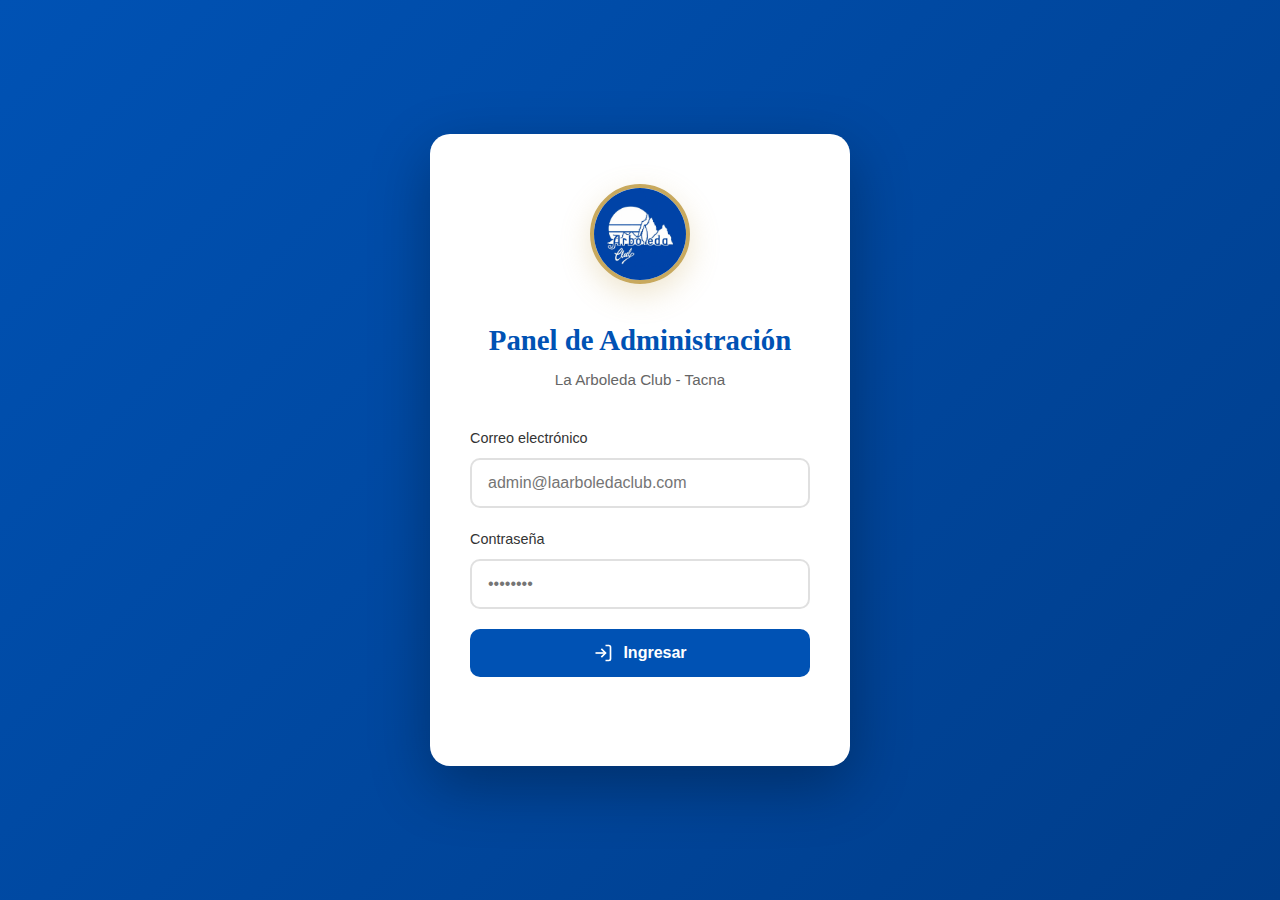
<file: admin.html>
<!DOCTYPE html>
<html lang="es">
<head>
  <meta charset="UTF-8">
  <meta name="viewport" content="width=device-width, initial-scale=1.0">
  <meta name="robots" content="noindex, nofollow">
  <title>Panel Admin | La Arboleda Club</title>
  <link rel="preconnect" href="https://fonts.googleapis.com">
  <link rel="preconnect" href="https://fonts.gstatic.com" crossorigin>
  <link href="https://fonts.googleapis.com/css2?family=Poppins:wght@300;400;500;600;700&family=Playfair+Display:wght@600;700;800&display=swap" rel="stylesheet">
  <link rel="stylesheet" href="css/admin.css">
</head>
<body>

  <!-- Pantalla de Login -->
  <div id="pantallaLogin" class="pantalla-login">
    <div class="contenedor-login">
      <img src="imagenes/logo-arboleda.png" alt="Logo La Arboleda" class="logo-login">
      <h1 class="titulo-login">Panel de Administración</h1>
      <p class="subtitulo-login">La Arboleda Club - Tacna</p>
      
      <form id="formularioLogin" class="formulario-login">
        <div class="campo-login">
          <label for="emailAdmin">Correo electrónico</label>
          <input type="email" id="emailAdmin" required placeholder="admin@laarboledaclub.com" autocomplete="email">
        </div>
        <div class="campo-login">
          <label for="passwordAdmin">Contraseña</label>
          <input type="password" id="passwordAdmin" required placeholder="••••••••" autocomplete="current-password">
        </div>
        <button type="submit" class="boton-login">
          <svg viewBox="0 0 24 24" fill="none" stroke="currentColor" stroke-width="2">
            <path d="M15 3h4a2 2 0 0 1 2 2v14a2 2 0 0 1-2 2h-4"></path>
            <polyline points="10 17 15 12 10 7"></polyline>
            <line x1="15" y1="12" x2="3" y2="12"></line>
          </svg>
          Ingresar
        </button>
        <p id="errorLogin" class="error-login"></p>
      </form>
    </div>
  </div>

  <!-- Panel Principal -->
  <div id="panelPrincipal" class="panel-principal oculto">
    
    <!-- Header Admin -->
    <header class="header-admin">
      <div class="contenedor-header-admin">
        <div class="logo-admin">
          <img src="imagenes/logo-arboleda.png" alt="Logo" class="logo-img-admin">
          <div class="info-admin">
            <h1>Panel de Administración</h1>
            <span>La Arboleda Club</span>
          </div>
        </div>
        <div class="acciones-admin">
          <span id="usuarioActual" class="usuario-actual"></span>
          <button id="btnCerrarSesion" class="boton-cerrar-sesion">
            <svg viewBox="0 0 24 24" fill="none" stroke="currentColor" stroke-width="2">
              <path d="M9 21H5a2 2 0 0 1-2-2V5a2 2 0 0 1 2-2h4"></path>
              <polyline points="16 17 21 12 16 7"></polyline>
              <line x1="21" y1="12" x2="9" y2="12"></line>
            </svg>
            Salir
          </button>
        </div>
      </div>

      <!-- Navegación por pestañas -->
      <nav class="nav-tabs-admin">
        <button class="tab-admin activo" data-tab="reservas">
          <svg viewBox="0 0 24 24" fill="none" stroke="currentColor" stroke-width="2">
            <rect x="3" y="4" width="18" height="18" rx="2" ry="2"></rect>
            <line x1="16" y1="2" x2="16" y2="6"></line>
            <line x1="8" y1="2" x2="8" y2="6"></line>
            <line x1="3" y1="10" x2="21" y2="10"></line>
          </svg>
          Reservas
        </button>
        <button class="tab-admin" data-tab="carta">
          <svg viewBox="0 0 24 24" fill="none" stroke="currentColor" stroke-width="2">
            <path d="M14 2H6a2 2 0 0 0-2 2v16a2 2 0 0 0 2 2h12a2 2 0 0 0 2-2V8z"></path>
            <polyline points="14 2 14 8 20 8"></polyline>
            <line x1="16" y1="13" x2="8" y2="13"></line>
            <line x1="16" y1="17" x2="8" y2="17"></line>
          </svg>
          Gestión de Carta
        </button>
      </nav>
    </header>

    <!-- Contenido Principal -->
    <main class="contenido-admin">

      <!-- ========== PESTAÑA RESERVAS ========== -->
      <div id="tabReservas" class="tab-content activo">

      <!-- Estadísticas Rápidas -->
      <section class="seccion-estadisticas">
        <div class="tarjeta-estadistica">
          <div class="icono-estadistica pendiente">
            <svg viewBox="0 0 24 24" fill="none" stroke="currentColor" stroke-width="2">
              <circle cx="12" cy="12" r="10"></circle>
              <polyline points="12 6 12 12 16 14"></polyline>
            </svg>
          </div>
          <div class="info-estadistica">
            <span id="totalPendientes" class="numero-estadistica">0</span>
            <span class="etiqueta-estadistica">Pendientes</span>
          </div>
        </div>
        <div class="tarjeta-estadistica">
          <div class="icono-estadistica reservado">
            <svg viewBox="0 0 24 24" fill="none" stroke="currentColor" stroke-width="2">
              <path d="M22 11.08V12a10 10 0 1 1-5.93-9.14"></path>
              <polyline points="22 4 12 14.01 9 11.01"></polyline>
            </svg>
          </div>
          <div class="info-estadistica">
            <span id="totalReservados" class="numero-estadistica">0</span>
            <span class="etiqueta-estadistica">Reservados</span>
          </div>
        </div>
        <div class="tarjeta-estadistica">
          <div class="icono-estadistica cancelado">
            <svg viewBox="0 0 24 24" fill="none" stroke="currentColor" stroke-width="2">
              <circle cx="12" cy="12" r="10"></circle>
              <line x1="15" y1="9" x2="9" y2="15"></line>
              <line x1="9" y1="9" x2="15" y2="15"></line>
            </svg>
          </div>
          <div class="info-estadistica">
            <span id="totalCancelados" class="numero-estadistica">0</span>
            <span class="etiqueta-estadistica">Cancelados</span>
          </div>
        </div>
        <div class="tarjeta-estadistica">
          <div class="icono-estadistica total">
            <svg viewBox="0 0 24 24" fill="none" stroke="currentColor" stroke-width="2">
              <path d="M17 21v-2a4 4 0 0 0-4-4H5a4 4 0 0 0-4 4v2"></path>
              <circle cx="9" cy="7" r="4"></circle>
              <path d="M23 21v-2a4 4 0 0 0-3-3.87"></path>
              <path d="M16 3.13a4 4 0 0 1 0 7.75"></path>
            </svg>
          </div>
          <div class="info-estadistica">
            <span id="totalGeneral" class="numero-estadistica">0</span>
            <span class="etiqueta-estadistica">Total Reservas</span>
          </div>
        </div>
      </section>

      <!-- Botón Reserva Manual -->
      <section class="seccion-acciones-rapidas">
        <button id="btnReservaManual" class="boton-reserva-manual">
          <svg viewBox="0 0 24 24" fill="none" stroke="currentColor" stroke-width="2">
            <line x1="12" y1="5" x2="12" y2="19"></line>
            <line x1="5" y1="12" x2="19" y2="12"></line>
          </svg>
          Registrar Reserva Manual
        </button>
      </section>

      <!-- Filtros -->
      <section class="seccion-filtros">
        <h2 class="titulo-seccion-admin">Filtrar Reservas</h2>
        <div class="contenedor-filtros">
          <div class="filtro-item">
            <label for="filtroFechaInicio">Desde</label>
            <input type="date" id="filtroFechaInicio">
          </div>
          <div class="filtro-item">
            <label for="filtroFechaFin">Hasta</label>
            <input type="date" id="filtroFechaFin">
          </div>
          <div class="filtro-item">
            <label for="filtroInstalacion">Instalación</label>
            <select id="filtroInstalacion">
              <option value="">Todas</option>
              <option value="parrillas">Parrillas</option>
              <option value="tenis">Tenis</option>
              <option value="fronton">Frontón</option>
              <option value="mesas">Mesas</option>
            </select>
          </div>
          <div class="filtro-item">
            <label for="filtroEstado">Estado</label>
            <select id="filtroEstado">
              <option value="">Todos</option>
              <option value="pendiente">Pendiente</option>
              <option value="reservado">Reservado</option>
              <option value="cancelado">Cancelado</option>
            </select>
          </div>
          <div class="filtro-item">
            <label for="filtroBusqueda">Buscar</label>
            <input type="text" id="filtroBusqueda" placeholder="Nombre, teléfono...">
          </div>
          <button id="btnLimpiarFiltros" class="boton-limpiar-filtros">
            <svg viewBox="0 0 24 24" fill="none" stroke="currentColor" stroke-width="2">
              <polyline points="1 4 1 10 7 10"></polyline>
              <path d="M3.51 15a9 9 0 1 0 2.13-9.36L1 10"></path>
            </svg>
            Limpiar
          </button>
          <button id="btnExportarExcel" class="boton-exportar-excel">
          <svg viewBox="0 0 24 24" fill="none" stroke="currentColor" stroke-width="2">
            <path d="M21 15v4a2 2 0 0 1-2 2H5a2 2 0 0 1-2-2v-4"></path>
            <polyline points="7 10 12 15 17 10"></polyline>
            <line x1="12" y1="15" x2="12" y2="3"></line>
          </svg>
          Exportar Excel
          </button>
        </div>
      </section>

      <!-- Lista de Reservas -->
      <section class="seccion-reservas-admin">
        <div class="cabecera-lista">
          <h2 class="titulo-seccion-admin">Reservas</h2>
          <span id="contadorResultados" class="contador-resultados">0 resultados</span>
        </div>
        
        <div id="listaReservas" class="lista-reservas-admin">
          <!-- Se genera dinámicamente -->
        </div>
        
        <div id="sinResultados" class="sin-resultados oculto">
          <svg viewBox="0 0 24 24" fill="none" stroke="currentColor" stroke-width="2">
            <circle cx="11" cy="11" r="8"></circle>
            <line x1="21" y1="21" x2="16.65" y2="16.65"></line>
          </svg>
          <p>No se encontraron reservas con los filtros aplicados</p>
        </div>
      </section>

      </div><!-- Fin tabReservas -->

      <!-- ========== PESTAÑA GESTIÓN DE CARTA ========== -->
      <div id="tabCarta" class="tab-content">

        <!-- Filtros de platos -->
        <section class="seccion-filtros-carta">
          <h2 class="titulo-seccion-admin">Gestión de Etiquetas</h2>
          <div class="contenedor-filtros">
            <div class="filtro-item">
              <label for="filtroCategoriaCarta">Categoría</label>
              <select id="filtroCategoriaCarta">
                <option value="">Todas</option>
              </select>
            </div>
            <div class="filtro-item">
              <label for="filtroBusquedaCarta">Buscar plato</label>
              <input type="text" id="filtroBusquedaCarta" placeholder="Nombre del plato...">
            </div>
            <div class="filtro-item">
              <label for="filtroEtiquetaCarta">Con etiqueta</label>
              <select id="filtroEtiquetaCarta">
                <option value="">Todas</option>
                <option value="agotado">Agotado</option>
                <option value="nuevo">Nuevo</option>
                <option value="popular">Popular</option>
                <option value="vegetariano">Vegetariano</option>
              </select>
            </div>
          </div>
        </section>

        <!-- Lista de platos -->
        <section class="seccion-platos-admin">
          <div class="cabecera-lista">
            <h2 class="titulo-seccion-admin">Platos</h2>
            <span id="contadorPlatosCarta" class="contador-resultados">0 platos</span>
          </div>

          <div id="listaPlatosAdmin" class="lista-platos-admin">
            <!-- Se genera dinámicamente -->
          </div>

          <div id="sinPlatosCarta" class="sin-resultados oculto">
            <svg viewBox="0 0 24 24" fill="none" stroke="currentColor" stroke-width="2">
              <circle cx="11" cy="11" r="8"></circle>
              <line x1="21" y1="21" x2="16.65" y2="16.65"></line>
            </svg>
            <p>No se encontraron platos con los filtros aplicados</p>
          </div>
        </section>

      </div><!-- Fin tabCarta -->

    </main>
  </div>

  <!-- Modal Editar Etiquetas -->
  <div id="modalEditarEtiquetas" class="modal-admin" role="dialog" aria-modal="true">
    <div class="modal-overlay-admin"></div>
    <div class="modal-contenido-admin modal-etiquetas-admin">
      <button class="boton-cerrar-modal-admin" id="btnCerrarEditarEtiquetas" aria-label="Cerrar">
        <svg viewBox="0 0 24 24" fill="none" stroke="currentColor" stroke-width="2">
          <line x1="18" y1="6" x2="6" y2="18"></line>
          <line x1="6" y1="6" x2="18" y2="18"></line>
        </svg>
      </button>

      <div class="modal-header-admin">
        <h3 id="modalEtiquetasTitulo">Editar Etiquetas</h3>
        <span id="modalEtiquetasPrecio" class="precio-plato-modal"></span>
      </div>

      <div class="modal-body-admin">
        <div class="grupo-etiquetas">
          <h4>Estado de Disponibilidad</h4>
          <div class="opciones-etiquetas">
            <label class="opcion-etiqueta">
              <input type="radio" name="estadoDisponibilidad" value="disponible">
              <span class="check-etiqueta disponible">Disponible</span>
            </label>
            <label class="opcion-etiqueta">
              <input type="radio" name="estadoDisponibilidad" value="agotado">
              <span class="check-etiqueta agotado">Agotado</span>
            </label>
            <label class="opcion-etiqueta">
              <input type="radio" name="estadoDisponibilidad" value="proximamente">
              <span class="check-etiqueta proximamente">Próximamente</span>
            </label>
            <label class="opcion-etiqueta">
              <input type="radio" name="estadoDisponibilidad" value="">
              <span class="check-etiqueta sin-estado">Sin estado</span>
            </label>
          </div>
        </div>

        <div class="grupo-etiquetas">
          <h4>Promociones</h4>
          <div class="opciones-etiquetas">
            <label class="opcion-etiqueta">
              <input type="checkbox" name="etiqueta" value="nuevo">
              <span class="check-etiqueta nuevo">Nuevo</span>
            </label>
            <label class="opcion-etiqueta">
              <input type="checkbox" name="etiqueta" value="popular">
              <span class="check-etiqueta popular">Popular</span>
            </label>
            <label class="opcion-etiqueta">
              <input type="checkbox" name="etiqueta" value="2x1">
              <span class="check-etiqueta promocion">2x1</span>
            </label>
            <label class="opcion-etiqueta">
              <input type="checkbox" name="etiqueta" value="descuento">
              <span class="check-etiqueta descuento">Descuento</span>
            </label>
            <label class="opcion-etiqueta">
              <input type="checkbox" name="etiqueta" value="recomendado">
              <span class="check-etiqueta recomendado">Recomendado</span>
            </label>
          </div>
        </div>

        <div class="grupo-etiquetas">
          <h4>Restricciones Alimentarias</h4>
          <div class="opciones-etiquetas">
            <label class="opcion-etiqueta">
              <input type="checkbox" name="etiqueta" value="picante">
              <span class="check-etiqueta picante">Picante</span>
            </label>
            <label class="opcion-etiqueta">
              <input type="checkbox" name="etiqueta" value="vegetariano">
              <span class="check-etiqueta vegetariano">Vegetariano</span>
            </label>
            <label class="opcion-etiqueta">
              <input type="checkbox" name="etiqueta" value="vegano">
              <span class="check-etiqueta vegano">Vegano</span>
            </label>
            <label class="opcion-etiqueta">
              <input type="checkbox" name="etiqueta" value="sin-gluten">
              <span class="check-etiqueta sin-gluten">Sin Gluten</span>
            </label>
          </div>
        </div>

        <div class="grupo-etiquetas">
          <h4>Disponibilidad Temporal</h4>
          <div class="opciones-etiquetas">
            <label class="opcion-etiqueta">
              <input type="checkbox" name="etiqueta" value="fin-semana">
              <span class="check-etiqueta temporal">Solo Fin de Semana</span>
            </label>
            <label class="opcion-etiqueta">
              <input type="checkbox" name="etiqueta" value="almuerzo">
              <span class="check-etiqueta temporal">Solo Almuerzo</span>
            </label>
            <label class="opcion-etiqueta">
              <input type="checkbox" name="etiqueta" value="temporada">
              <span class="check-etiqueta temporal">De Temporada</span>
            </label>
          </div>
        </div>

        <div class="botones-modal-etiquetas">
          <button type="button" id="btnCancelarEtiquetas" class="boton-cancelar-manual">Cancelar</button>
          <button type="button" id="btnGuardarEtiquetas" class="boton-guardar-manual">
            <svg viewBox="0 0 24 24" fill="none" stroke="currentColor" stroke-width="2">
              <path d="M19 21H5a2 2 0 0 1-2-2V5a2 2 0 0 1 2-2h11l5 5v11a2 2 0 0 1-2 2z"></path>
              <polyline points="17 21 17 13 7 13 7 21"></polyline>
              <polyline points="7 3 7 8 15 8"></polyline>
            </svg>
            Guardar Cambios
          </button>
        </div>
      </div>
    </div>
  </div>

  <!-- Modal Detalle Reserva -->
  <div id="modalDetalle" class="modal-admin" role="dialog" aria-modal="true">
    <div class="modal-overlay-admin"></div>
    <div class="modal-contenido-admin">
      <button class="boton-cerrar-modal-admin" aria-label="Cerrar">
        <svg viewBox="0 0 24 24" fill="none" stroke="currentColor" stroke-width="2">
          <line x1="18" y1="6" x2="6" y2="18"></line>
          <line x1="6" y1="6" x2="18" y2="18"></line>
        </svg>
      </button>
      
      <div class="modal-header-admin">
        <h3>Detalle de Reserva</h3>
        <span id="detalleId" class="detalle-id"></span>
      </div>
      
      <div class="modal-body-admin">
        <div class="detalle-grid">
          <div class="detalle-item">
            <span class="detalle-etiqueta">Instalación</span>
            <span id="detalleInstalacion" class="detalle-valor"></span>
          </div>
          <div class="detalle-item">
            <span class="detalle-etiqueta">Fecha</span>
            <span id="detalleFecha" class="detalle-valor"></span>
          </div>
          <div class="detalle-item">
            <span class="detalle-etiqueta">Horario</span>
            <span id="detalleHorario" class="detalle-valor"></span>
          </div>
          <div class="detalle-item">
            <span class="detalle-etiqueta">Socio</span>
            <span id="detalleSocio" class="detalle-valor"></span>
          </div>
          <div class="detalle-item">
            <span class="detalle-etiqueta">Teléfono</span>
            <span id="detalleTelefono" class="detalle-valor"></span>
          </div>
          <div class="detalle-item">
            <span class="detalle-etiqueta">Personas</span>
            <span id="detallePersonas" class="detalle-valor"></span>
          </div>
          <div class="detalle-item completo">
            <span class="detalle-etiqueta">Observaciones</span>
            <span id="detalleObservaciones" class="detalle-valor"></span>
          </div>
          <div class="detalle-item">
            <span class="detalle-etiqueta">Estado Actual</span>
            <span id="detalleEstadoActual" class="detalle-valor badge"></span>
          </div>
          <div class="detalle-item">
            <span class="detalle-etiqueta">Fecha de Creación</span>
            <span id="detalleFechaCreacion" class="detalle-valor"></span>
          </div>
        </div>
        
        <div class="acciones-estado">
          <h4>Cambiar Estado</h4>
          <div class="botones-estado">
            <button class="boton-estado pendiente" data-estado="pendiente">
              <svg viewBox="0 0 24 24" fill="none" stroke="currentColor" stroke-width="2">
                <circle cx="12" cy="12" r="10"></circle>
                <polyline points="12 6 12 12 16 14"></polyline>
              </svg>
              Pendiente
            </button>
            <button class="boton-estado reservado" data-estado="reservado">
              <svg viewBox="0 0 24 24" fill="none" stroke="currentColor" stroke-width="2">
                <path d="M22 11.08V12a10 10 0 1 1-5.93-9.14"></path>
                <polyline points="22 4 12 14.01 9 11.01"></polyline>
              </svg>
              Reservado
            </button>
            <button class="boton-estado cancelado" data-estado="cancelado">
              <svg viewBox="0 0 24 24" fill="none" stroke="currentColor" stroke-width="2">
                <circle cx="12" cy="12" r="10"></circle>
                <line x1="15" y1="9" x2="9" y2="15"></line>
                <line x1="9" y1="9" x2="15" y2="15"></line>
              </svg>
              Cancelado
            </button>
          </div>
        </div>
        
        <div class="accion-whatsapp">
          <button id="btnWhatsAppAdmin" class="boton-whatsapp-admin">
            <svg viewBox="0 0 24 24" fill="currentColor">
              <path d="M17.472 14.382c-.297-.149-1.758-.867-2.03-.967-.273-.099-.471-.148-.67.15-.197.297-.767.966-.94 1.164-.173.199-.347.223-.644.075-.297-.15-1.255-.463-2.39-1.475-.883-.788-1.48-1.761-1.653-2.059-.173-.297-.018-.458.13-.606.134-.133.298-.347.446-.52.149-.174.198-.298.298-.497.099-.198.05-.371-.025-.52-.075-.149-.669-1.612-.916-2.207-.242-.579-.487-.5-.67-.51-.173-.008-.371-.01-.57-.01-.198 0-.52.074-.792.372-.272.297-1.04 1.016-1.04 2.479 0 1.462 1.065 2.875 1.213 3.074.149.198 2.096 3.2 5.076 4.487.709.306 1.262.489 1.694.625.712.227 1.36.195 1.871.118.571-.085 1.758-.719 2.006-1.413.248-.694.248-1.289.173-1.413-.074-.124-.272-.198-.57-.347m-5.421 7.403h-.004a9.87 9.87 0 01-5.031-1.378l-.361-.214-3.741.982.998-3.648-.235-.374a9.86 9.86 0 01-1.51-5.26c.001-5.45 4.436-9.884 9.888-9.884 2.64 0 5.122 1.03 6.988 2.898a9.825 9.825 0 012.893 6.994c-.003 5.45-4.437 9.884-9.885 9.884m8.413-18.297A11.815 11.815 0 0012.05 0C5.495 0 .16 5.335.157 11.892c0 2.096.547 4.142 1.588 5.945L.057 24l6.305-1.654a11.882 11.882 0 005.683 1.448h.005c6.554 0 11.89-5.335 11.893-11.893a11.821 11.821 0 00-3.48-8.413z"/>
            </svg>
            Notificar por WhatsApp
          </button>
        </div>
      </div>
    </div>
  </div>

  <!-- Modal Reserva Manual -->
  <div id="modalReservaManual" class="modal-admin" role="dialog" aria-modal="true">
    <div class="modal-overlay-admin"></div>
    <div class="modal-contenido-admin modal-reserva-manual">
      <button class="boton-cerrar-modal-admin" id="btnCerrarReservaManual" aria-label="Cerrar">
        <svg viewBox="0 0 24 24" fill="none" stroke="currentColor" stroke-width="2">
          <line x1="18" y1="6" x2="6" y2="18"></line>
          <line x1="6" y1="6" x2="18" y2="18"></line>
        </svg>
      </button>
      
      <div class="modal-header-admin">
        <h3>Reserva Manual</h3>
        <span class="subtitulo-manual">Para casos excepcionales (no socios, invitados, etc.)</span>
      </div>
      
      <div class="modal-body-admin">
        <form id="formularioReservaManual" class="formulario-manual">
          <div class="fila-campos-admin">
            <div class="campo-admin">
              <label for="manualInstalacion">Instalación *</label>
              <select id="manualInstalacion" required>
                <option value="">-- Seleccionar --</option>
                <optgroup label="Parrillas">
                  <option value="parrilla-central">Parrilla Central (30 pers.)</option>
                  <option value="parrilla-grande">Parrilla Grande (35 pers.)</option>
                  <option value="parrilla-familiar">Parrilla Familiar (10 pers.)</option>
                  <option value="parrilla-1">Parrilla 1 (25 pers.)</option>
                  <option value="parrilla-2">Parrilla 2 (25 pers.)</option>
                  <option value="parrilla-3">Parrilla 3 (25 pers.)</option>
                  <option value="parrilla-4">Parrilla 4 (25 pers.)</option>
                </optgroup>
                <optgroup label="Tenis">
                  <option value="tenis-1">Cancha de Tenis 1</option>
                  <option value="tenis-2">Cancha de Tenis 2</option>
                  <option value="tenis-3">Cancha de Tenis 3</option>
                </optgroup>
                <optgroup label="Frontón">
                  <option value="fronton-1">Frontón 1</option>
                  <option value="fronton-2">Frontón 2</option>
                  <option value="fronton-3">Frontón 3</option>
                  <option value="fronton-4">Frontón 4</option>
                </optgroup>
                <optgroup label="Otros">
                  <option value="mesa-restaurante">Mesa Restaurante</option>
                </optgroup>
              </select>
            </div>
            <div class="campo-admin">
              <label for="manualFecha">Fecha *</label>
              <input type="date" id="manualFecha" required>
            </div>
          </div>
          
          <div class="campo-admin">
            <label for="manualHorario">Horario</label>
            <input type="text" id="manualHorario" placeholder="Ej: 10:00 AM - 6:00 PM o 14:00-15:00" value="10:00 AM - 6:00 PM">
          </div>
          
          <div class="fila-campos-admin">
            <div class="campo-admin">
              <label for="manualNombre">Nombre completo *</label>
              <input type="text" id="manualNombre" required placeholder="Ej: Juan Pérez García">
            </div>
            <div class="campo-admin">
              <label for="manualTelefono">Teléfono *</label>
              <input type="tel" id="manualTelefono" required placeholder="Ej: 910000123">
            </div>
          </div>
          
          <div class="fila-campos-admin">
            <div class="campo-admin">
              <label for="manualPersonas">Cantidad personas *</label>
              <input type="number" id="manualPersonas" required min="1" max="50" placeholder="Ej: 10">
            </div>
            <div class="campo-admin">
              <label for="manualEstado">Estado inicial</label>
              <select id="manualEstado">
                <option value="pendiente">Pendiente</option>
                <option value="reservado">Reservado (confirmado)</option>
              </select>
            </div>
          </div>
          
          <div class="campo-admin">
            <label for="manualObservaciones">Observaciones / Motivo</label>
            <textarea id="manualObservaciones" placeholder="Ej: Invitado especial, evento corporativo, autorizado por gerencia..." maxlength="500"></textarea>
          </div>
          
          <div class="botones-manual">
            <button type="button" id="btnCancelarManual" class="boton-cancelar-manual">Cancelar</button>
            <button type="submit" class="boton-guardar-manual">
              <svg viewBox="0 0 24 24" fill="none" stroke="currentColor" stroke-width="2">
                <path d="M19 21H5a2 2 0 0 1-2-2V5a2 2 0 0 1 2-2h11l5 5v11a2 2 0 0 1-2 2z"></path>
                <polyline points="17 21 17 13 7 13 7 21"></polyline>
                <polyline points="7 3 7 8 15 8"></polyline>
              </svg>
              Guardar Reserva
            </button>
          </div>
        </form>
      </div>
    </div>
  </div>

  <!-- Toast Notificación -->
  <div id="toastAdmin" class="toast-admin" role="alert">
    <svg class="toast-icono" viewBox="0 0 24 24" fill="none" stroke="currentColor" stroke-width="2">
      <path d="M22 11.08V12a10 10 0 1 1-5.93-9.14"></path>
      <polyline points="22 4 12 14.01 9 11.01"></polyline>
    </svg>
    <span id="toastMensajeAdmin"></span>
  </div>

  <!-- Scripts -->
  <script type="module" src="js/admin.js"></script>
</body>
</html>
</file>
<file: css/admin.css>
/* ==========================================================
   ADMIN.CSS - ESTILOS DEL PANEL DE ADMINISTRACIÓN
   La Arboleda Club - Tacna, Perú
   ========================================================== */

* {
  margin: 0;
  padding: 0;
  box-sizing: border-box;
}

html {
  scroll-behavior: smooth;
  font-size: 16px;
}

body {
  font-family: 'Poppins', sans-serif;
  color: #2a2a2a;
  background: #f0f2f5;
  overflow-x: hidden;
  line-height: 1.6;
}

:root {
  --azul-principal: #0052B4;
  --azul-oscuro: #003d8a;
  --dorado: #c8a95e;
  --dorado-claro: #d9b86c;
  --verde-acento: #2d8659;
  --rojo-error: #e74c3c;
  --verde-exito: #27ae60;
  --amarillo-pendiente: #f39c12;
  --azul-confirmado: #3498db;
  --gris-claro: #f8f7f5;
  --gris-medio: #e8e5e0;
  --blanco: #fff;
}

/* ==========================================================
   PANTALLA DE LOGIN
   ========================================================== */

.pantalla-login {
  min-height: 100vh;
  display: flex;
  align-items: center;
  justify-content: center;
  background: linear-gradient(135deg, var(--azul-principal) 0%, var(--azul-oscuro) 100%);
  padding: 20px;
}

.pantalla-login.oculto {
  display: none;
}

.contenedor-login {
  background: var(--blanco);
  padding: 50px 40px;
  border-radius: 20px;
  box-shadow: 0 20px 60px rgba(0, 0, 0, 0.3);
  max-width: 420px;
  width: 100%;
  text-align: center;
}

.logo-login {
  width: 100px;
  height: 100px;
  border-radius: 50%;
  margin: 0 auto 25px;
  border: 4px solid var(--dorado);
  box-shadow: 0 10px 30px rgba(200, 169, 94, 0.3);
}

.titulo-login {
  font-family: 'Playfair Display', serif;
  font-size: 1.8rem;
  color: var(--azul-principal);
  margin-bottom: 5px;
}

.subtitulo-login {
  color: #666;
  font-size: 0.95rem;
  margin-bottom: 35px;
}

.formulario-login {
  text-align: left;
}

.campo-login {
  margin-bottom: 20px;
}

.campo-login label {
  display: block;
  font-weight: 500;
  margin-bottom: 8px;
  color: #333;
  font-size: 0.9rem;
}

.campo-login input {
  width: 100%;
  padding: 14px 16px;
  border: 2px solid #e0e0e0;
  border-radius: 10px;
  font-size: 1rem;
  font-family: inherit;
  transition: all 0.3s ease;
}

.campo-login input:focus {
  outline: none;
  border-color: var(--azul-principal);
  box-shadow: 0 0 0 4px rgba(0, 82, 180, 0.1);
}

.boton-login {
  width: 100%;
  padding: 14px;
  background: var(--azul-principal);
  color: var(--blanco);
  border: none;
  border-radius: 10px;
  font-size: 1rem;
  font-weight: 600;
  cursor: pointer;
  display: flex;
  align-items: center;
  justify-content: center;
  gap: 10px;
  transition: all 0.3s ease;
  margin-top: 10px;
}

.boton-login:hover {
  background: var(--azul-oscuro);
  transform: translateY(-2px);
  box-shadow: 0 8px 20px rgba(0, 82, 180, 0.3);
}

.boton-login:disabled {
  opacity: 0.7;
  cursor: not-allowed;
  transform: none;
}

.boton-login svg {
  width: 20px;
  height: 20px;
}

.error-login {
  color: var(--rojo-error);
  font-size: 0.9rem;
  margin-top: 15px;
  min-height: 24px;
}

/* ==========================================================
   PANEL PRINCIPAL
   ========================================================== */

.panel-principal {
  min-height: 100vh;
}

.panel-principal.oculto {
  display: none;
}

/* Header Admin */
.header-admin {
  background: linear-gradient(90deg, #0d2535 0%, var(--azul-principal) 50%, #0d2535 100%);
  color: var(--blanco);
  padding: 16px 0;
  box-shadow: 0 4px 20px rgba(0, 0, 0, 0.2);
  border-bottom: 3px solid var(--dorado);
}

.contenedor-header-admin {
  max-width: 1400px;
  margin: 0 auto;
  padding: 0 30px;
  display: flex;
  justify-content: space-between;
  align-items: center;
}

.logo-admin {
  display: flex;
  align-items: center;
  gap: 15px;
}

.logo-img-admin {
  width: 50px;
  height: 50px;
  border-radius: 50%;
  border: 2px solid var(--dorado);
}

.info-admin h1 {
  font-size: 1.3rem;
  font-weight: 600;
  margin-bottom: 2px;
}

.info-admin span {
  font-size: 0.85rem;
  opacity: 0.8;
}

.acciones-admin {
  display: flex;
  align-items: center;
  gap: 20px;
}

.usuario-actual {
  font-size: 0.9rem;
  opacity: 0.9;
}

.boton-cerrar-sesion {
  background: rgba(255, 255, 255, 0.1);
  border: 1px solid rgba(255, 255, 255, 0.3);
  color: var(--blanco);
  padding: 10px 18px;
  border-radius: 8px;
  cursor: pointer;
  display: flex;
  align-items: center;
  gap: 8px;
  font-family: inherit;
  font-size: 0.9rem;
  transition: all 0.3s ease;
}

.boton-cerrar-sesion:hover {
  background: rgba(255, 255, 255, 0.2);
}

.boton-cerrar-sesion svg {
  width: 18px;
  height: 18px;
}

/* ==========================================================
   TABS DE NAVEGACIÓN
   ========================================================== */

.tabs-admin {
  display: flex;
  justify-content: center;
  gap: 10px;
  padding: 15px 20px;
  background: rgba(0, 0, 0, 0.2);
}

.tab-admin {
  display: flex;
  align-items: center;
  gap: 8px;
  padding: 12px 24px;
  background: transparent;
  border: 2px solid rgba(255, 255, 255, 0.3);
  border-radius: 8px;
  color: rgba(255, 255, 255, 0.7);
  font-family: inherit;
  font-size: 0.95rem;
  font-weight: 500;
  cursor: pointer;
  transition: all 0.3s ease;
}

.tab-admin:hover {
  background: rgba(255, 255, 255, 0.1);
  border-color: rgba(255, 255, 255, 0.5);
  color: var(--blanco);
}

.tab-admin.activo {
  background: rgba(255, 255, 255, 0.15);
  border-color: var(--dorado);
  color: var(--blanco);
}

.tab-admin svg {
  width: 18px;
  height: 18px;
}

/* Badge para reservas manuales */
.badge-manual {
  padding: 3px 8px;
  border-radius: 4px;
  font-size: 0.7rem;
  font-weight: 600;
  background: rgba(108, 117, 125, 0.15);
  color: #6c757d;
  margin-left: 8px;
}

/* ==========================================================
   CONTENIDO PRINCIPAL
   ========================================================== */

.contenido-admin {
  max-width: 1400px;
  margin: 0 auto;
  padding: 30px;
}

.titulo-seccion-admin {
  font-family: 'Playfair Display', serif;
  font-size: 1.4rem;
  color: var(--azul-principal);
  margin-bottom: 20px;
}

/* ==========================================================
   ESTADÍSTICAS
   ========================================================== */

.seccion-estadisticas {
  display: grid;
  grid-template-columns: repeat(auto-fit, minmax(240px, 1fr));
  gap: 20px;
  margin-bottom: 30px;
}

.tarjeta-estadistica {
  background: var(--blanco);
  padding: 25px;
  border-radius: 15px;
  box-shadow: 0 4px 15px rgba(0, 0, 0, 0.05);
  display: flex;
  align-items: center;
  gap: 20px;
  transition: transform 0.3s ease, box-shadow 0.3s ease;
}

.tarjeta-estadistica:hover {
  transform: translateY(-3px);
  box-shadow: 0 8px 25px rgba(0, 0, 0, 0.1);
}

.icono-estadistica {
  width: 60px;
  height: 60px;
  border-radius: 12px;
  display: flex;
  align-items: center;
  justify-content: center;
}

.icono-estadistica svg {
  width: 30px;
  height: 30px;
  stroke: var(--blanco);
}

.icono-estadistica.pendiente {
  background: linear-gradient(135deg, var(--amarillo-pendiente), #e67e22);
}

.icono-estadistica.confirmado {
  background: linear-gradient(135deg, var(--azul-confirmado), #2980b9);
}

.icono-estadistica.reservado {
  background: linear-gradient(135deg, var(--verde-exito), #219653);
}

.icono-estadistica.cancelado {
  background: linear-gradient(135deg, var(--rojo-error), #c0392b);
} 
.icono-estadistica.total {
  background: linear-gradient(135deg, var(--azul-principal), var(--azul-oscuro));
}

.info-estadistica {
  display: flex;
  flex-direction: column;
}

.numero-estadistica {
  font-size: 2rem;
  font-weight: 700;
  color: #333;
  line-height: 1;
}

.etiqueta-estadistica {
  font-size: 0.9rem;
  color: #666;
  margin-top: 5px;
}

/* ==========================================================
   FILTROS
   ========================================================== */

.seccion-filtros {
  background: var(--blanco);
  padding: 25px;
  border-radius: 15px;
  box-shadow: 0 4px 15px rgba(0, 0, 0, 0.05);
  margin-bottom: 30px;
}

.contenedor-filtros {
  display: flex;
  flex-wrap: wrap;
  gap: 15px;
  align-items: flex-end;
}

.filtro-item {
  flex: 1;
  min-width: 150px;
}

.filtro-item label {
  display: block;
  font-size: 0.85rem;
  font-weight: 500;
  color: #555;
  margin-bottom: 6px;
}

.filtro-item input,
.filtro-item select {
  width: 100%;
  padding: 10px 12px;
  border: 2px solid #e0e0e0;
  border-radius: 8px;
  font-size: 0.9rem;
  font-family: inherit;
  transition: all 0.3s ease;
}

.filtro-item input:focus,
.filtro-item select:focus {
  outline: none;
  border-color: var(--azul-principal);
  box-shadow: 0 0 0 3px rgba(0, 82, 180, 0.1);
}

.boton-limpiar-filtros {
  background: #f5f5f5;
  border: 2px solid #e0e0e0;
  color: #666;
  padding: 10px 20px;
  border-radius: 8px;
  cursor: pointer;
  display: flex;
  align-items: center;
  gap: 8px;
  font-family: inherit;
  font-size: 0.9rem;
  transition: all 0.3s ease;
  white-space: nowrap;
}

.boton-limpiar-filtros:hover {
  background: #e0e0e0;
  border-color: #ccc;
}

.boton-limpiar-filtros svg {
  width: 16px;
  height: 16px;
}

/* ==========================================================
   LISTA DE RESERVAS
   ========================================================== */

.seccion-reservas-admin {
  background: var(--blanco);
  padding: 25px;
  border-radius: 15px;
  box-shadow: 0 4px 15px rgba(0, 0, 0, 0.05);
}

.cabecera-lista {
  display: flex;
  justify-content: space-between;
  align-items: center;
  margin-bottom: 20px;
}

.contador-resultados {
  font-size: 0.9rem;
  color: #888;
}

.lista-reservas-admin {
  display: flex;
  flex-direction: column;
  gap: 15px;
}

.tarjeta-reserva-admin {
  background: #fafafa;
  border: 2px solid #e8e8e8;
  border-radius: 12px;
  padding: 20px;
  display: grid;
  grid-template-columns: 1fr 1fr auto;
  gap: 20px;
  align-items: center;
  transition: all 0.3s ease;
}

.tarjeta-reserva-admin:hover {
  border-color: var(--azul-principal);
  box-shadow: 0 4px 12px rgba(0, 82, 180, 0.1);
}

.reserva-info-principal {
  display: flex;
  flex-direction: column;
  gap: 10px;
}

.reserva-instalacion {
  display: flex;
  align-items: center;
  gap: 12px;
}

.nombre-instalacion {
  font-weight: 600;
  font-size: 1.05rem;
  color: #333;
}

.badge-estado {
  padding: 4px 12px;
  border-radius: 20px;
  font-size: 0.75rem;
  font-weight: 600;
  text-transform: uppercase;
  letter-spacing: 0.5px;
}

.badge-estado.pendiente {
  background: rgba(243, 156, 18, 0.15);
  color: #d68910;
}

.badge-estado.confirmado {
  background: rgba(52, 152, 219, 0.15);
  color: #2980b9;
}

.badge-estado.reservado {
  background: rgba(39, 174, 96, 0.15);
  color: #219653;
}

.badge-estado.cancelado {
  background: rgba(231, 76, 60, 0.15);
  color: #c0392b;
}

.reserva-fecha,
.reserva-horario {
  display: flex;
  align-items: center;
  gap: 8px;
  font-size: 0.9rem;
  color: #555;
}

.reserva-fecha svg,
.reserva-horario svg {
  width: 16px;
  height: 16px;
  stroke: #888;
}

.reserva-info-socio {
  display: flex;
  flex-direction: column;
  gap: 8px;
}

.socio-nombre,
.socio-telefono,
.socio-personas {
  display: flex;
  align-items: center;
  gap: 8px;
  font-size: 0.9rem;
  color: #555;
}

.socio-nombre svg,
.socio-telefono svg,
.socio-personas svg {
  width: 16px;
  height: 16px;
  stroke: #888;
}

.boton-ver-detalle {
  background: var(--azul-principal);
  color: var(--blanco);
  border: none;
  padding: 12px 24px;
  border-radius: 8px;
  cursor: pointer;
  display: flex;
  align-items: center;
  gap: 8px;
  font-family: inherit;
  font-size: 0.9rem;
  font-weight: 500;
  transition: all 0.3s ease;
}

.boton-ver-detalle:hover {
  background: var(--azul-oscuro);
  transform: translateY(-2px);
  box-shadow: 0 4px 12px rgba(0, 82, 180, 0.3);
}

.boton-ver-detalle svg {
  width: 16px;
  height: 16px;
}

.sin-resultados {
  text-align: center;
  padding: 60px 20px;
  color: #888;
}

.sin-resultados.oculto {
  display: none;
}

.sin-resultados svg {
  width: 60px;
  height: 60px;
  stroke: #ccc;
  margin-bottom: 15px;
}

.sin-resultados p {
  font-size: 1rem;
}

/* ==========================================================
   MODAL DETALLE
   ========================================================== */

.modal-admin {
  position: fixed;
  inset: 0;
  z-index: 2000;
  display: none;
  align-items: center;
  justify-content: center;
  padding: 20px;
}

.modal-admin.activo {
  display: flex;
}

.modal-overlay-admin {
  position: absolute;
  inset: 0;
  background: rgba(0, 0, 0, 0.6);
  backdrop-filter: blur(4px);
}

.modal-contenido-admin {
  position: relative;
  background: var(--blanco);
  border-radius: 20px;
  max-width: 700px;
  width: 100%;
  max-height: 90vh;
  overflow-y: auto;
  box-shadow: 0 20px 60px rgba(0, 0, 0, 0.3);
  animation: modalEntrar 0.3s ease;
}

@keyframes modalEntrar {
  from {
    opacity: 0;
    transform: scale(0.9) translateY(-20px);
  }
  to {
    opacity: 1;
    transform: scale(1) translateY(0);
  }
}

.boton-cerrar-modal-admin {
  position: absolute;
  top: 20px;
  right: 20px;
  background: #f0f0f0;
  border: none;
  width: 40px;
  height: 40px;
  border-radius: 50%;
  cursor: pointer;
  display: flex;
  align-items: center;
  justify-content: center;
  transition: all 0.3s ease;
  z-index: 10;
}

.boton-cerrar-modal-admin:hover {
  background: #e0e0e0;
  transform: rotate(90deg);
}

.boton-cerrar-modal-admin svg {
  width: 20px;
  height: 20px;
  stroke: #666;
}

.modal-header-admin {
  padding: 30px 30px 20px;
  border-bottom: 2px solid #f0f0f0;
}

.modal-header-admin h3 {
  font-family: 'Playfair Display', serif;
  font-size: 1.6rem;
  color: var(--azul-principal);
  margin-bottom: 8px;
}

.detalle-id {
  font-size: 0.85rem;
  color: #888;
  font-family: monospace;
}

.modal-body-admin {
  padding: 25px 30px 30px;
}

.detalle-grid {
  display: grid;
  grid-template-columns: 1fr 1fr;
  gap: 20px;
  margin-bottom: 30px;
}

.detalle-item {
  display: flex;
  flex-direction: column;
  gap: 6px;
}

.detalle-item.completo {
  grid-column: 1 / -1;
}

.detalle-etiqueta {
  font-size: 0.8rem;
  font-weight: 600;
  color: #888;
  text-transform: uppercase;
  letter-spacing: 0.5px;
}

.detalle-valor {
  font-size: 1rem;
  color: #333;
  font-weight: 500;
}

.detalle-valor.badge {
  display: inline-block;
  padding: 6px 16px;
  border-radius: 25px;
  font-size: 0.85rem;
  font-weight: 600;
  width: fit-content;
}

.detalle-valor.badge.pendiente {
  background: rgba(243, 156, 18, 0.15);
  color: #d68910;
}

.detalle-valor.badge.confirmado {
  background: rgba(52, 152, 219, 0.15);
  color: #2980b9;
}

.detalle-valor.badge.reservado {
  background: rgba(39, 174, 96, 0.15);
  color: #219653;
}

.detalle-valor.badge.cancelado {
  background: rgba(231, 76, 60, 0.15);
  color: #c0392b;
}

.acciones-estado h4 {
  font-size: 1rem;
  font-weight: 600;
  color: #333;
  margin-bottom: 15px;
}

.botones-estado {
  display: grid;
  grid-template-columns: repeat(auto-fit, minmax(140px, 1fr));
  gap: 12px;
}

.boton-estado {
  padding: 12px 16px;
  border-radius: 10px;
  cursor: pointer;
  display: flex;
  align-items: center;
  justify-content: center;
  gap: 8px;
  font-family: inherit;
  font-size: 0.9rem;
  font-weight: 500;
  transition: all 0.3s ease;
}

.boton-estado svg {
  width: 18px;
  height: 18px;
}

.boton-estado.pendiente {
  background: rgba(243, 156, 18, 0.1);
  border: 2px solid var(--amarillo-pendiente);
  color: #d68910;
}

.boton-estado.pendiente:hover,
.boton-estado.pendiente.activo {
  background: var(--amarillo-pendiente);
  color: var(--blanco);
}

.boton-estado.confirmado {
  background: rgba(52, 152, 219, 0.1);
  border: 2px solid var(--azul-confirmado);
  color: #2980b9;
}

.boton-estado.confirmado:hover,
.boton-estado.confirmado.activo {
  background: var(--azul-confirmado);
  color: var(--blanco);
}

.boton-estado.reservado {
  background: rgba(39, 174, 96, 0.1);
  border: 2px solid var(--verde-exito);
  color: #219653;
}

.boton-estado.reservado:hover,
.boton-estado.reservado.activo {
  background: var(--verde-exito);
  color: var(--blanco);
}

.boton-estado.cancelado {
  background: rgba(231, 76, 60, 0.1);
  border: 2px solid var(--rojo-error);
  color: #c0392b;
}

.boton-estado.cancelado:hover,
.boton-estado.cancelado.activo {
  background: var(--rojo-error);
  color: var(--blanco);
}
/* ==========================================================
   BOTÓN WHATSAPP ADMIN
   ========================================================== */
.accion-whatsapp {
  margin-top: 20px;
  padding-top: 20px;
  border-top: 2px solid #f0f0f0;
}

.boton-whatsapp-admin {
  width: 100%;
  padding: 14px;
  background: #25D366;
  color: white;
  border: none;
  border-radius: 10px;
  cursor: pointer;
  display: flex;
  align-items: center;
  justify-content: center;
  gap: 10px;
  font-family: inherit;
  font-size: 1rem;
  font-weight: 600;
  transition: all 0.3s ease;
}

.boton-whatsapp-admin:hover {
  background: #128C7E;
  transform: translateY(-2px);
  box-shadow: 0 6px 20px rgba(37, 211, 102, 0.4);
}

.boton-whatsapp-admin svg {
  width: 22px;
  height: 22px;
}
/* ==========================================================
   RESERVA MANUAL
   ========================================================== */
.seccion-acciones-rapidas {
  margin-bottom: 30px;
}

.boton-reserva-manual {
  background: linear-gradient(135deg, var(--verde-exito), #219653);
  color: white;
  border: none;
  padding: 14px 28px;
  border-radius: 12px;
  cursor: pointer;
  display: inline-flex;
  align-items: center;
  gap: 10px;
  font-family: inherit;
  font-size: 1rem;
  font-weight: 600;
  transition: all 0.3s ease;
  box-shadow: 0 4px 15px rgba(39, 174, 96, 0.3);
}

.boton-reserva-manual:hover {
  transform: translateY(-3px);
  box-shadow: 0 8px 25px rgba(39, 174, 96, 0.4);
}

.boton-reserva-manual svg {
  width: 20px;
  height: 20px;
}

.modal-reserva-manual {
  max-width: 650px;
}

.subtitulo-manual {
  display: block;
  font-size: 0.85rem;
  color: #888;
  margin-top: 5px;
}

.formulario-manual {
  display: flex;
  flex-direction: column;
  gap: 18px;
}

.fila-campos-admin {
  display: grid;
  grid-template-columns: 1fr 1fr;
  gap: 15px;
}

.campo-admin {
  display: flex;
  flex-direction: column;
  gap: 6px;
}

.campo-admin label {
  font-size: 0.85rem;
  font-weight: 600;
  color: #555;
}

.campo-admin input,
.campo-admin select,
.campo-admin textarea {
  padding: 10px 12px;
  border: 2px solid #e0e0e0;
  border-radius: 8px;
  font-size: 0.95rem;
  font-family: inherit;
  transition: all 0.3s ease;
}

.campo-admin input:focus,
.campo-admin select:focus,
.campo-admin textarea:focus {
  outline: none;
  border-color: var(--azul-principal);
  box-shadow: 0 0 0 3px rgba(0, 82, 180, 0.1);
}

.campo-admin textarea {
  min-height: 80px;
  resize: vertical;
}

.botones-manual {
  display: flex;
  gap: 12px;
  margin-top: 10px;
}

.boton-cancelar-manual {
  flex: 1;
  padding: 12px;
  background: #f0f0f0;
  border: 2px solid #ddd;
  border-radius: 8px;
  cursor: pointer;
  font-family: inherit;
  font-size: 0.95rem;
  font-weight: 500;
  transition: all 0.3s ease;
}

.boton-cancelar-manual:hover {
  background: #e0e0e0;
}

.boton-guardar-manual {
  flex: 2;
  padding: 12px;
  background: var(--azul-principal);
  color: white;
  border: none;
  border-radius: 8px;
  cursor: pointer;
  display: flex;
  align-items: center;
  justify-content: center;
  gap: 8px;
  font-family: inherit;
  font-size: 0.95rem;
  font-weight: 600;
  transition: all 0.3s ease;
}

.boton-guardar-manual:hover {
  background: var(--azul-oscuro);
}

.boton-guardar-manual:disabled {
  opacity: 0.7;
  cursor: not-allowed;
}

.boton-guardar-manual svg {
  width: 18px;
  height: 18px;
}

@media (max-width: 480px) {
  .fila-campos-admin {
    grid-template-columns: 1fr;
  }
  
  .botones-manual {
    flex-direction: column;
  }
  
  .boton-cancelar-manual,
  .boton-guardar-manual {
    flex: none;
  }
}
.boton-exportar-excel {
  display: inline-flex;
  align-items: center;
  gap: 8px;
  padding: 10px 20px;
  background: linear-gradient(135deg, #217346 0%, #185c37 100%);
  color: white;
  border: none;
  border-radius: 8px;
  font-weight: 600;
  font-size: 0.95rem;
  cursor: pointer;
  transition: all 0.3s ease;
  box-shadow: 0 2px 8px rgba(33, 115, 70, 0.3);
}

.boton-exportar-excel:hover {
  transform: translateY(-2px);
  box-shadow: 0 4px 12px rgba(33, 115, 70, 0.4);
}

.boton-exportar-excel:active {
  transform: translateY(0);
}

.boton-exportar-excel svg {
  width: 18px;
  height: 18px;
}

.boton-exportar-excel:disabled {
  opacity: 0.6;
  cursor: not-allowed;
  transform: none;
}

/* Ajuste en contenedor de filtros para incluir el botón */
.contenedor-filtros {
  display: grid;
  grid-template-columns: repeat(auto-fit, minmax(180px, 1fr));
  gap: 15px;
  align-items: end;
}

/* Responsive para botón exportar */
@media (max-width: 768px) {
  .boton-exportar-excel {
    width: 100%;
    justify-content: center;
  }
}

/* ==========================================================
   GALERÍA DE FOTOS (agregar en estilos-reservas.css)
   ========================================================== */

/* Modal de Galería */
.modal-galeria {
  position: fixed;
  inset: 0;
  z-index: 10000;
  display: none;
  align-items: center;
  justify-content: center;
}

.modal-galeria.activo {
  display: flex;
}

.modal-overlay-galeria {
  position: absolute;
  inset: 0;
  background: rgba(0, 0, 0, 0.95);
  backdrop-filter: blur(10px);
}

.modal-contenido-galeria {
  position: relative;
  z-index: 1;
  background: #1a1a1a;
  border-radius: 16px;
  max-width: 900px;
  width: 95%;
  max-height: 90vh;
  overflow: hidden;
  animation: zoomIn 0.3s ease;
}

@keyframes zoomIn {
  from {
    transform: scale(0.9);
    opacity: 0;
  }
  to {
    transform: scale(1);
    opacity: 1;
  }
}

.boton-cerrar-galeria {
  position: absolute;
  top: 15px;
  right: 15px;
  z-index: 10;
  background: rgba(255, 255, 255, 0.1);
  border: none;
  border-radius: 50%;
  width: 40px;
  height: 40px;
  display: flex;
  align-items: center;
  justify-content: center;
  cursor: pointer;
  transition: all 0.3s ease;
}

.boton-cerrar-galeria:hover {
  background: rgba(255, 255, 255, 0.2);
  transform: rotate(90deg);
}

.boton-cerrar-galeria svg {
  width: 24px;
  height: 24px;
  stroke: white;
}

.galeria-header {
  padding: 25px 30px 15px;
  text-align: center;
  border-bottom: 1px solid rgba(255, 255, 255, 0.1);
}

.galeria-header h3 {
  color: white;
  font-family: 'Playfair Display', serif;
  font-size: 1.6rem;
  margin-bottom: 8px;
}

.galeria-header p {
  color: rgba(255, 255, 255, 0.7);
  font-size: 0.95rem;
  line-height: 1.5;
}

.galeria-contenedor-imagen {
  position: relative;
  display: flex;
  align-items: center;
  justify-content: center;
  padding: 20px;
  min-height: 400px;
  background: #000;
}

.imagen-principal-galeria {
  max-width: 100%;
  max-height: 500px;
  object-fit: contain;
  border-radius: 8px;
  transition: opacity 0.3s ease;
}

.boton-nav-galeria {
  position: absolute;
  top: 50%;
  transform: translateY(-50%);
  background: rgba(255, 255, 255, 0.1);
  border: none;
  border-radius: 50%;
  width: 50px;
  height: 50px;
  display: flex;
  align-items: center;
  justify-content: center;
  cursor: pointer;
  transition: all 0.3s ease;
}

.boton-nav-galeria:hover {
  background: rgba(255, 255, 255, 0.2);
  transform: translateY(-50%) scale(1.1);
}

.boton-nav-galeria svg {
  width: 24px;
  height: 24px;
  stroke: white;
}

.boton-nav-galeria.anterior {
  left: 20px;
}

.boton-nav-galeria.siguiente {
  right: 20px;
}

.controles-galeria {
  display: flex;
  justify-content: center;
  padding: 10px;
  background: rgba(0, 0, 0, 0.5);
}

.contador-galeria {
  color: rgba(255, 255, 255, 0.8);
  font-size: 0.9rem;
  font-weight: 500;
}

.miniaturas-galeria {
  display: flex;
  gap: 10px;
  padding: 15px 20px 20px;
  overflow-x: auto;
  justify-content: center;
  background: #1a1a1a;
}

.miniatura-galeria {
  width: 70px;
  height: 50px;
  object-fit: cover;
  border-radius: 6px;
  cursor: pointer;
  opacity: 0.5;
  transition: all 0.3s ease;
  border: 2px solid transparent;
  flex-shrink: 0;
}

.miniatura-galeria:hover {
  opacity: 0.8;
}

.miniatura-galeria.activa {
  opacity: 1;
  border-color: var(--dorado);
  transform: scale(1.05);
}

/* ==========================================================
   PREVISUALIZACIÓN EN TARJETAS DE SUB-SELECCIÓN
   ========================================================== */

.tarjeta-subopcion {
  position: relative;
  overflow: hidden;
  min-height: 180px;
  display: flex;
  flex-direction: column;
}

.preview-imagen {
  position: absolute;
  top: 0;
  left: 0;
  right: 0;
  height: 100px;
  background-size: cover;
  background-position: center;
  background-color: #e0e0e0;
  border-radius: 10px 10px 0 0;
}

.preview-imagen::after {
  content: '';
  position: absolute;
  bottom: 0;
  left: 0;
  right: 0;
  height: 50%;
  background: linear-gradient(to top, rgba(0, 0, 0, 0.6), transparent);
}

.boton-ver-fotos {
  position: absolute;
  top: 10px;
  right: 10px;
  z-index: 2;
  background: rgba(255, 255, 255, 0.9);
  border: none;
  border-radius: 50%;
  width: 36px;
  height: 36px;
  display: flex;
  align-items: center;
  justify-content: center;
  cursor: pointer;
  transition: all 0.3s ease;
  box-shadow: 0 2px 8px rgba(0, 0, 0, 0.2);
}

.boton-ver-fotos:hover {
  background: white;
  transform: scale(1.1);
}

.boton-ver-fotos svg {
  width: 18px;
  height: 18px;
  stroke: #333;
}

.preview-descripcion {
  position: absolute;
  bottom: 0;
  left: 0;
  right: 0;
  padding: 10px 12px;
  font-size: 0.75rem;
  color: #666;
  background: rgba(255, 255, 255, 0.95);
  border-radius: 0 0 10px 10px;
  line-height: 1.4;
}

/* Ajustar contenido de tarjeta cuando tiene imagen */
.tarjeta-subopcion .subopcion-nombre {
  position: relative;
  z-index: 1;
  margin-top: 110px;
}

.tarjeta-subopcion .subopcion-capacidad {
  position: relative;
  z-index: 1;
}

/* ==========================================================
    RESPONSIVE PARA GALERÍA
    ========================================================== */

@media (max-width: 768px) {
  .modal-contenido-galeria {
    border-radius: 0;
    max-height: 100vh;
    width: 100%;
  }
  
  .galeria-contenedor-imagen {
    min-height: 300px;
    padding: 10px;
  }
  
  .imagen-principal-galeria {
    max-height: 350px;
  }
  
  .boton-nav-galeria {
    width: 40px;
    height: 40px;
  }
  
  .boton-nav-galeria.anterior {
    left: 10px;
  }
  
  .boton-nav-galeria.siguiente {
    right: 10px;
  }
  
  .miniatura-galeria {
    width: 60px;
    height: 45px;
  }
  
  .galeria-header h3 {
    font-size: 1.3rem;
  }
  
  .galeria-header p {
    font-size: 0.85rem;
  }
}

@media (max-width: 480px) {
  .galeria-contenedor-imagen {
    min-height: 250px;
  }
  
  .imagen-principal-galeria {
    max-height: 280px;
  }
  
  .preview-imagen {
    height: 80px;
  }
  
  .tarjeta-subopcion .subopcion-nombre {
    margin-top: 90px;
  }
  
  .tarjeta-subopcion {
    min-height: 160px;
  }
}

.preview-imagen {
  background-image: url('data:image/svg+xml,<svg xmlns="http://www.w3.org/2000/svg" viewBox="0 0 24 24" fill="none" stroke="%23999" stroke-width="1"><rect x="3" y="3" width="18" height="18" rx="2" ry="2"/><circle cx="8.5" cy="8.5" r="1.5"/><polyline points="21 15 16 10 5 21"/></svg>');
  background-color: #f0f0f0;
}

.toast-admin {
  position: fixed;
  bottom: 30px;
  left: 50%;
  transform: translateX(-50%) translateY(100px);
  background: #333;
  color: var(--blanco);
  padding: 16px 30px;
  border-radius: 12px;
  box-shadow: 0 8px 30px rgba(0, 0, 0, 0.3);
  display: flex;
  align-items: center;
  gap: 12px;
  z-index: 3000;
  opacity: 0;
  transition: all 0.4s cubic-bezier(0.68, -0.55, 0.265, 1.55);
}

.toast-admin.mostrar {
  opacity: 1;
  transform: translateX(-50%) translateY(0);
}

.toast-admin .toast-icono {
  width: 22px;
  height: 22px;
  stroke: var(--verde-exito);
}

/* ==========================================================
   RESPONSIVE - DISEÑO COMPACTO SIMILAR A DESKTOP
   ========================================================== */

@media (max-width: 1024px) {
  .tarjeta-reserva-admin {
    grid-template-columns: 1fr 1fr auto;
    gap: 15px;
  }

  .boton-ver-detalle {
    padding: 10px 18px;
  }
}

@media (max-width: 768px) {
  /* Header compacto en una línea */
  .contenedor-header-admin {
    padding: 12px 15px;
  }

  .logo-img-admin {
    width: 40px;
    height: 40px;
  }

  .info-admin h1 {
    font-size: 1.1rem;
  }

  .info-admin span {
    font-size: 0.7rem;
  }

  .usuario-actual {
    font-size: 0.75rem;
  }

  .boton-cerrar-sesion {
    padding: 8px 12px;
    font-size: 0.8rem;
  }

  /* Tabs más compactos */
  .tabs-admin {
    padding: 10px 15px;
    gap: 8px;
  }

  .tab-admin {
    padding: 10px 16px;
    font-size: 0.85rem;
  }

  .contenido-admin {
    padding: 15px;
  }

  /* Estadísticas 2x2 compactas */
  .seccion-estadisticas {
    grid-template-columns: 1fr 1fr;
    gap: 10px;
    margin-bottom: 15px;
  }

  .tarjeta-estadistica {
    padding: 12px;
    gap: 10px;
  }

  .icono-estadistica {
    width: 45px;
    height: 45px;
  }

  .icono-estadistica svg {
    width: 22px;
    height: 22px;
  }

  .numero-estadistica {
    font-size: 1.5rem;
  }

  .etiqueta-estadistica {
    font-size: 0.75rem;
  }

  /* Botón reserva manual compacto */
  .seccion-acciones-rapidas {
    margin-bottom: 15px;
  }

  .boton-reserva-manual {
    padding: 10px 20px;
    font-size: 0.9rem;
  }

  /* Filtros en GRID 3 columnas como desktop */
  .seccion-filtros {
    padding: 15px;
    margin-bottom: 15px;
  }

  .titulo-seccion-admin {
    font-size: 1.1rem;
    margin-bottom: 12px;
  }

  .contenedor-filtros {
    display: grid;
    grid-template-columns: 1fr 1fr 1fr;
    gap: 10px;
  }

  .filtro-item {
    min-width: auto;
  }

  .filtro-item label {
    font-size: 0.75rem;
    margin-bottom: 4px;
  }

  .filtro-item input,
  .filtro-item select {
    padding: 8px 10px;
    font-size: 0.8rem;
  }

  .boton-limpiar-filtros,
  .boton-exportar-excel {
    padding: 8px 12px;
    font-size: 0.8rem;
  }

  /* Lista de reservas compacta */
  .seccion-reservas-admin {
    padding: 15px;
  }

  .cabecera-lista {
    margin-bottom: 12px;
  }

  .tarjeta-reserva-admin {
    grid-template-columns: 1fr;
    padding: 12px;
    gap: 10px;
  }

  .nombre-instalacion {
    font-size: 0.9rem;
  }

  .badge-estado {
    font-size: 0.65rem;
    padding: 3px 8px;
  }

  .reserva-fecha,
  .reserva-horario,
  .socio-nombre,
  .socio-telefono,
  .socio-personas {
    font-size: 0.8rem;
  }

  .reserva-fecha svg,
  .reserva-horario svg,
  .socio-nombre svg,
  .socio-telefono svg,
  .socio-personas svg {
    width: 14px;
    height: 14px;
  }

  .boton-ver-detalle {
    padding: 10px 16px;
    font-size: 0.85rem;
  }

  /* Modal compacto similar a desktop */
  .modal-contenido-admin {
    margin: 15px;
    max-width: 500px;
    border-radius: 15px;
  }

  .boton-cerrar-modal-admin {
    top: 15px;
    right: 15px;
    width: 35px;
    height: 35px;
  }

  .boton-cerrar-modal-admin svg {
    width: 18px;
    height: 18px;
  }

  .modal-header-admin {
    padding: 20px 20px 15px;
  }

  .modal-header-admin h3 {
    font-size: 1.3rem;
    padding-right: 30px;
  }

  .detalle-id {
    font-size: 0.75rem;
  }

  .modal-body-admin {
    padding: 15px 20px 20px;
  }

  /* Detalle en grid 2 columnas como desktop */
  .detalle-grid {
    grid-template-columns: 1fr 1fr;
    gap: 12px;
  }

  .detalle-etiqueta {
    font-size: 0.7rem;
  }

  .detalle-valor {
    font-size: 0.85rem;
  }

  .detalle-valor.badge {
    padding: 4px 12px;
    font-size: 0.75rem;
  }

  /* Botones de estado en 3 columnas */
  .acciones-estado {
    margin-bottom: 15px;
  }

  .acciones-estado h4 {
    font-size: 0.9rem;
    margin-bottom: 10px;
  }

  .botones-estado {
    grid-template-columns: 1fr 1fr 1fr;
    gap: 8px;
  }

  .boton-estado {
    padding: 8px 10px;
    font-size: 0.75rem;
    gap: 4px;
  }

  .boton-estado svg {
    width: 14px;
    height: 14px;
  }

  /* WhatsApp button */
  .accion-whatsapp {
    margin-top: 15px;
    padding-top: 15px;
  }

  .boton-whatsapp-admin {
    padding: 10px;
    font-size: 0.9rem;
  }

  .boton-whatsapp-admin svg {
    width: 18px;
    height: 18px;
  }

  /* Login */
  .contenedor-login {
    padding: 30px 25px;
  }

  .titulo-login {
    font-size: 1.5rem;
  }
}

@media (max-width: 480px) {
  /* Header ultra compacto */
  .contenedor-header-admin {
    padding: 10px 12px;
  }

  .logo-admin {
    gap: 8px;
  }

  .logo-img-admin {
    width: 35px;
    height: 35px;
  }

  .info-admin h1 {
    font-size: 0.95rem;
  }

  .info-admin span {
    display: none;
  }

  .acciones-admin {
    gap: 8px;
  }

  .usuario-actual {
    font-size: 0.7rem;
    max-width: 120px;
    overflow: hidden;
    text-overflow: ellipsis;
  }

  .boton-cerrar-sesion {
    padding: 6px 10px;
    font-size: 0.75rem;
    gap: 4px;
  }

  .boton-cerrar-sesion svg {
    width: 14px;
    height: 14px;
  }

  /* Tabs compactos */
  .tabs-admin {
    padding: 8px 10px;
    gap: 6px;
  }

  .tab-admin {
    padding: 8px 12px;
    font-size: 0.75rem;
    gap: 5px;
    flex: 1;
    justify-content: center;
  }

  .tab-admin svg {
    width: 14px;
    height: 14px;
  }

  .contenido-admin {
    padding: 12px;
  }

  /* Estadísticas 2x2 ultra compactas */
  .seccion-estadisticas {
    gap: 8px;
    margin-bottom: 12px;
  }

  .tarjeta-estadistica {
    padding: 10px;
    gap: 8px;
    border-radius: 10px;
  }

  .icono-estadistica {
    width: 40px;
    height: 40px;
    border-radius: 8px;
  }

  .icono-estadistica svg {
    width: 20px;
    height: 20px;
  }

  .numero-estadistica {
    font-size: 1.3rem;
  }

  .etiqueta-estadistica {
    font-size: 0.7rem;
  }

  /* Botón reserva */
  .boton-reserva-manual {
    padding: 10px 16px;
    font-size: 0.85rem;
    width: 100%;
    justify-content: center;
  }

  .boton-reserva-manual svg {
    width: 16px;
    height: 16px;
  }

  /* Filtros en grid 2 columnas para móvil pequeño */
  .seccion-filtros {
    padding: 12px;
    margin-bottom: 12px;
  }

  .titulo-seccion-admin {
    font-size: 1rem;
    margin-bottom: 10px;
  }

  .contenedor-filtros {
    grid-template-columns: 1fr 1fr;
    gap: 8px;
  }

  .filtro-item label {
    font-size: 0.7rem;
  }

  .filtro-item input,
  .filtro-item select {
    padding: 6px 8px;
    font-size: 0.75rem;
    border-radius: 6px;
  }

  .boton-limpiar-filtros,
  .boton-exportar-excel {
    padding: 6px 10px;
    font-size: 0.75rem;
    border-radius: 6px;
  }

  .boton-limpiar-filtros svg,
  .boton-exportar-excel svg {
    width: 14px;
    height: 14px;
  }

  /* Lista reservas */
  .seccion-reservas-admin {
    padding: 12px;
  }

  .lista-reservas-admin {
    gap: 10px;
  }

  .tarjeta-reserva-admin {
    padding: 10px;
    border-radius: 10px;
  }

  .reserva-info-principal,
  .reserva-info-socio {
    gap: 6px;
  }

  .nombre-instalacion {
    font-size: 0.85rem;
  }

  .badge-estado {
    font-size: 0.6rem;
    padding: 2px 6px;
  }

  .reserva-fecha,
  .reserva-horario,
  .socio-nombre,
  .socio-telefono,
  .socio-personas {
    font-size: 0.75rem;
    gap: 5px;
  }

  .boton-ver-detalle {
    padding: 8px 12px;
    font-size: 0.8rem;
    border-radius: 6px;
  }

  /* Modal ultra compacto */
  .modal-contenido-admin {
    margin: 10px;
    border-radius: 12px;
    max-height: calc(100vh - 20px);
  }

  .boton-cerrar-modal-admin {
    top: 12px;
    right: 12px;
    width: 32px;
    height: 32px;
  }

  .boton-cerrar-modal-admin svg {
    width: 16px;
    height: 16px;
  }

  .modal-header-admin {
    padding: 15px 15px 12px;
  }

  .modal-header-admin h3 {
    font-size: 1.1rem;
    padding-right: 25px;
  }

  .modal-body-admin {
    padding: 12px 15px 15px;
  }

  .detalle-grid {
    gap: 10px;
  }

  .detalle-etiqueta {
    font-size: 0.65rem;
  }

  .detalle-valor {
    font-size: 0.8rem;
  }

  .acciones-estado h4 {
    font-size: 0.85rem;
  }

  .botones-estado {
    gap: 6px;
  }

  .boton-estado {
    padding: 6px 8px;
    font-size: 0.7rem;
    border-radius: 6px;
  }

  .boton-estado svg {
    width: 12px;
    height: 12px;
  }

  .boton-whatsapp-admin {
    padding: 8px;
    font-size: 0.85rem;
    border-radius: 8px;
  }

  /* Modal reserva manual */
  .modal-reserva-manual {
    max-width: 95%;
  }

  .fila-campos-admin {
    grid-template-columns: 1fr 1fr;
    gap: 8px;
  }

  .campo-admin label {
    font-size: 0.7rem;
  }

  .campo-admin input,
  .campo-admin select,
  .campo-admin textarea {
    padding: 8px 10px;
    font-size: 0.8rem;
  }

  .botones-manual {
    gap: 8px;
  }

  .boton-cancelar-manual,
  .boton-guardar-manual {
    padding: 10px;
    font-size: 0.85rem;
  }

  /* Login compacto */
  .contenedor-login {
    padding: 25px 20px;
  }

  .logo-login {
    width: 80px;
    height: 80px;
  }

  .titulo-login {
    font-size: 1.3rem;
  }
}
</file>
